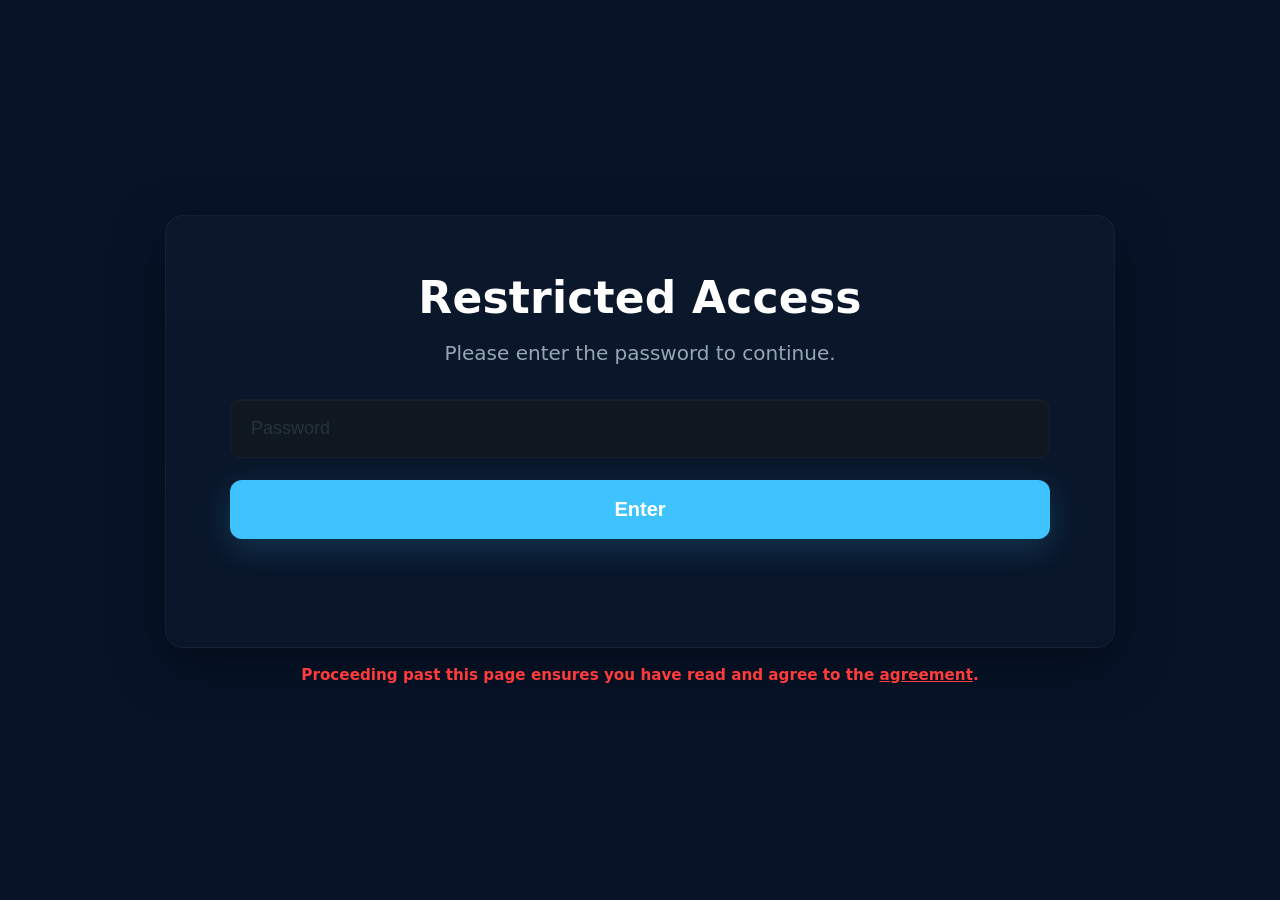
<file: index.html>
<!doctype html>
<html lang="en">
<head>
<meta charset="utf-8" />
<meta name="viewport" content="width=device-width,initial-scale=1" />
<title>Access Restricted</title>
<style>
  :root{--bg:#071428;--card:#16212b;--panel:#1e2a34;--muted:#97a6b3;--input:#0f1720;--cta:#3fc3ff;--white:#ffffff;--success:#2ecc71}
  html,body{height:100%;margin:0;font-family:Inter,system-ui,-apple-system,Segoe UI,Roboto,Helvetica,Arial;background:var(--bg);display:flex;align-items:center;justify-content:center;flex-direction:column}
  .card{width:820px;max-width:92%;background:linear-gradient(180deg, rgba(255,255,255,0.02), rgba(255,255,255,0.01));border-radius:18px;padding:56px 64px;box-shadow:0 18px 50px rgba(3,9,18,0.7);border:1px solid rgba(255,255,255,0.04)}
  h1{margin:0;font-size:44px;color:var(--white);text-align:center;font-weight:800;letter-spacing:0.2px}
  p.lead{margin:18px 0 34px;text-align:center;color:var(--muted);font-size:20px}
  .form{display:flex;flex-direction:column;gap:22px;align-items:stretch}
  input[type="password"]{background:var(--input);border:1px solid rgba(255,255,255,0.03);padding:18px 20px;border-radius:12px;color:#cbd5e1;font-size:18px;outline:none;box-shadow:inset 0 1px 0 rgba(255,255,255,0.03)}
  input[type="password"]::placeholder{color:#26343b}
  button.enter{background:var(--cta);border:none;padding:18px;border-radius:12px;color:var(--white);font-weight:800;font-size:20px;cursor:pointer;box-shadow:0 10px 30px rgba(63,195,255,0.18);transition:transform .08s ease, filter .15s ease}
  button.enter:active{transform:translateY(1px)}
  button.enter:disabled{opacity:.7;cursor:not-allowed;filter:saturate(.8)}
  .msg{height:26px;text-align:center;margin-top:4px;font-weight:700}
  .msg.error{color:#ff6b6b}
  .msg.success{color:var(--success)}
  .disclaimer { color:#ff3b3b; max-width:820px; width:92%; margin:18px auto 0; font-size:0.95rem; text-align:center; line-height:1.3; font-weight:700; }
  .disclaimer a { color:inherit; text-decoration:underline; }
  @media (max-width:520px){ .card{padding:30px 20px} h1{font-size:28px} p.lead{font-size:15px} input[type="password"],button.enter{font-size:16px;padding:14px} .disclaimer{font-size:0.9rem} }
</style>
</head>
<body>
  <div class="card" role="main" aria-labelledby="t">
    <h1 id="t">Restricted Access</h1>
    <p class="lead">Please enter the password to continue.</p>
    <div class="form" aria-live="polite">
      <input id="pw" type="password" placeholder="Password" autocomplete="off" aria-label="Password" />
      <button id="go" class="enter">Enter</button>
      <div id="msg" class="msg" aria-atomic="true"></div>
    </div>
  </div>

  <p class="disclaimer" role="note">
    Proceeding past this page ensures you have read and agree to the <a href="/agreement">agreement</a>.
  </p>

<script>
/*
  Server-validated access gate (static site obeys panel authority).
  - Static site DOES NOT store, fetch, or validate the real PIN.
  - User enters a PIN attempt; we POST it to the panel (/api/auth).
  - Panel validates against its server-side env and returns { allowed: true/false }.
  - We keep the existing UX:
      • "Wrong Password" messaging
      • lockout after 3 failed attempts (client-side throttle)
      • deny during site-lockdown (from panel /api/state)
*/

(function(){
  const COOKIE_NAME = "divine_access";
  const COOKIE_PATH = "/divine";
  const COOKIE_DAYS = 10;

  const LOCK_KEY = "divine_lock_until";
  const FAIL_KEY = "divine_failed_attempts";
  const LOCK_SECONDS = 300;

  // Panel host (single authority)
  const PANEL_HOST = "https://dv-panel-app.sirco.online";
  const STATE_URL = PANEL_HOST + "/api/state";
  const AUTH_URL = PANEL_HOST + "/api/auth";

  const LOCKDOWN_KEY = "divine.panel.lockdown"; // cache "1" | "0"
  const CLIENT_ID_KEY = "divine.clientID";

  function ensureClientID(){
    try {
      const existing = localStorage.getItem(CLIENT_ID_KEY);
      if (existing && typeof existing === "string" && existing.trim()) return existing.trim();
    } catch (e) {}

    let id = "";
    try {
      if (crypto && typeof crypto.randomUUID === "function") id = crypto.randomUUID();
    } catch (e) {}
    if (!id) id = "cid-" + Math.random().toString(36).slice(2) + "-" + Date.now().toString(36);

    try { localStorage.setItem(CLIENT_ID_KEY, id); } catch (e) {}
    return id;
  }

  function setLockdownFlag(enabled) {
    try { localStorage.setItem(LOCKDOWN_KEY, enabled ? "1" : "0"); } catch (e) {}
  }

  function isLockdownEnabledCached() {
    try { return localStorage.getItem(LOCKDOWN_KEY) === "1"; } catch (e) { return false; }
  }

  function parseLockdownEnabledFromState(json) {
    try {
      if (!json) return false;

      if (json.lockdown && typeof json.lockdown.enabled === "boolean") return Boolean(json.lockdown.enabled);

      if (typeof json.lockdown === "boolean") return json.lockdown;
      if (typeof json.lockdown === "number") return json.lockdown !== 0;
      if (typeof json.lockdown === "string") return ["1","true","yes","on","enabled"].includes(json.lockdown.toLowerCase());

      if (json.state && json.state.lockdown && typeof json.state.lockdown.enabled === "boolean") {
        return Boolean(json.state.lockdown.enabled);
      }

      return false;
    } catch (e) {
      return false;
    }
  }

  async function fetchLockdownEnabledLive() {
    try {
      const res = await fetch(STATE_URL, { cache: "no-store" });
      const json = await res.json();
      if (!json || !json.ok) return null;
      const enabled = parseLockdownEnabledFromState(json);
      setLockdownFlag(enabled);
      return enabled;
    } catch (e) {
      return null;
    }
  }

  async function refreshLockdownFlag() {
    const enabled = await fetchLockdownEnabledLive();
    return enabled;
  }

  const pw = document.getElementById("pw");
  const btn = document.getElementById("go");
  const msg = document.getElementById("msg");

  function setBusy(isBusy) {
    try {
      btn.disabled = !!isBusy;
      pw.disabled = !!isBusy;
    } catch (e) {}
  }

  function setCookie() {
    const exp = new Date(Date.now() + COOKIE_DAYS * 24 * 60 * 60 * 1000);
    document.cookie = COOKIE_NAME + "=1; path=" + COOKIE_PATH + "; expires=" + exp.toUTCString() + "; SameSite=Strict";
  }

  function redirectHome() {
    window.location.href = COOKIE_PATH + "/";
  }

  function lockFor(seconds) {
    const until = Date.now() + seconds * 1000;
    localStorage.setItem(LOCK_KEY, String(until));
    updateLock();
  }

  function updateLock() {
    const until = parseInt(localStorage.getItem(LOCK_KEY) || "0", 10);
    if (Date.now() < until) {
      const rem = Math.ceil((until - Date.now()) / 1000);
      pw.disabled = true;
      btn.disabled = true;
      msg.textContent = "Too many failed attempts. Try again in " + rem + "s.";
      msg.className = "msg error";
      setTimeout(updateLock, 500);
    } else {
      pw.disabled = false;
      btn.disabled = false;
      if (!pw.value) {
        msg.textContent = "";
        msg.className = "msg";
      }
      localStorage.removeItem(LOCK_KEY);
    }
  }

  function getFailedAttempts() {
    return parseInt(localStorage.getItem(FAIL_KEY) || "0", 10);
  }

  function setFailedAttempts(n) {
    localStorage.setItem(FAIL_KEY, String(n));
  }

  function resetFailedAttempts() {
    localStorage.removeItem(FAIL_KEY);
  }

  async function denyIfLockdownLiveOrCached() {
    const live = await fetchLockdownEnabledLive();
    const enabled = (live === null) ? isLockdownEnabledCached() : live;

    if (enabled) {
      msg.textContent = "Access Denied";
      msg.className = "msg error";
      return true;
    }
    return false;
  }

  async function validatePinServerSide(pinAttempt) {
    const clientID = ensureClientID();

    const res = await fetch(AUTH_URL, {
      method: "POST",
      headers: { "Content-Type": "application/json" },
      body: JSON.stringify({ clientID, pinAttempt })
    });

    const json = await res.json().catch(() => ({}));
    if (!res.ok || !json || !json.ok) return false;
    return json.allowed === true;
  }

  async function checkPassword(input) {
    if (!input) {
      msg.textContent = "Please enter the password.";
      msg.className = "msg error";
      return;
    }

    setBusy(true);
    try {
      const denied = await denyIfLockdownLiveOrCached();
      if (denied) return;

      const allowed = await validatePinServerSide(input);
      if (allowed) {
        setCookie();
        resetFailedAttempts();
        localStorage.removeItem(LOCK_KEY);
        msg.textContent = "Access Granted! Redirecting...";
        msg.className = "msg success";
        setTimeout(redirectHome, 700);
        return;
      }

      // Wrong PIN attempt path
      const prev = getFailedAttempts();
      const nowAttempts = prev + 1;
      setFailedAttempts(nowAttempts);

      if (nowAttempts < 3) {
        msg.textContent = "Wrong Password";
        msg.className = "msg error";
      } else {
        msg.textContent = "Wrong Password. Too many failed attempts. Locked for " + LOCK_SECONDS + "s.";
        msg.className = "msg error";
        lockFor(LOCK_SECONDS);
      }
    } catch (e) {
      msg.textContent = "Request failed";
      msg.className = "msg error";
    } finally {
      const until = parseInt(localStorage.getItem(LOCK_KEY) || "0", 10);
      if (!(Date.now() < until)) setBusy(false);
    }
  }

  // Keep lockdown flag reasonably fresh
  refreshLockdownFlag();
  window.addEventListener("focus", refreshLockdownFlag);

  btn.addEventListener("click", () => checkPassword(pw.value.trim()));
  pw.addEventListener("keyup", (e) => { if (e.key === "Enter") checkPassword(pw.value.trim()); });

  updateLock();

  // If access cookie already exists, show modal prompt to continue.
  (function(){
    let hasAccess = false;
    try {
      hasAccess = document.cookie.split(';').some(function(c){ return c.trim().indexOf(COOKIE_NAME + '=') === 0; });
    } catch (e) {
      hasAccess = false;
    }
    if (!hasAccess) return;

    const overlay = document.createElement("div");
    overlay.setAttribute("role", "dialog");
    overlay.setAttribute("aria-modal", "true");
    overlay.style.position = "fixed";
    overlay.style.inset = "0";
    overlay.style.background = "rgba(0,0,0,0.55)";
    overlay.style.display = "flex";
    overlay.style.alignItems = "center";
    overlay.style.justifyContent = "center";
    overlay.style.zIndex = "9999";
    overlay.style.padding = "24px";

    const modal = document.createElement("div");
    modal.style.width = "560px";
    modal.style.maxWidth = "92%";
    modal.style.background = "linear-gradient(180deg, rgba(255,255,255,0.04), rgba(255,255,255,0.02))";
    modal.style.border = "1px solid rgba(255,255,255,0.08)";
    modal.style.borderRadius = "16px";
    modal.style.boxShadow = "0 18px 50px rgba(3,9,18,0.7)";
    modal.style.padding = "26px 26px 22px";
    modal.style.color = "var(--white)";

    const text = document.createElement("div");
    text.textContent = "Looks like you already have access. Would you like to continue?";
    text.style.fontWeight = "800";
    text.style.fontSize = "18px";
    text.style.textAlign = "center";
    text.style.marginBottom = "18px";

    const row = document.createElement("div");
    row.style.display = "flex";
    row.style.gap = "12px";
    row.style.justifyContent = "center";

    const yes = document.createElement("button");
    yes.type = "button";
    yes.textContent = "Yes";
    yes.style.background = "var(--cta)";
    yes.style.border = "none";
    yes.style.padding = "12px 18px";
    yes.style.borderRadius = "12px";
    yes.style.color = "var(--white)";
    yes.style.fontWeight = "800";
    yes.style.fontSize = "16px";
    yes.style.cursor = "pointer";

    const no = document.createElement("button");
    no.type = "button";
    no.textContent = "No";
    no.style.background = "rgba(255,255,255,0.06)";
    no.style.border = "1px solid rgba(255,255,255,0.10)";
    no.style.padding = "12px 18px";
    no.style.borderRadius = "12px";
    no.style.color = "var(--white)";
    no.style.fontWeight = "800";
    no.style.fontSize = "16px";
    no.style.cursor = "pointer";

    function closeModal() {
      if (overlay && overlay.parentNode) overlay.parentNode.removeChild(overlay);
    }

    yes.addEventListener("click", async function(){
      setBusy(true);
      try {
        const denied = await denyIfLockdownLiveOrCached();
        closeModal();
        if (denied) return;
        window.location.href = COOKIE_PATH;
      } finally {
        const until = parseInt(localStorage.getItem(LOCK_KEY) || "0", 10);
        if (!(Date.now() < until)) setBusy(false);
      }
    });

    no.addEventListener("click", function(){
      closeModal();
    });

    row.appendChild(yes);
    row.appendChild(no);
    modal.appendChild(text);
    modal.appendChild(row);
    overlay.appendChild(modal);
    document.body.appendChild(overlay);
  })();
})();
</script>
</body>
</html>
</file>
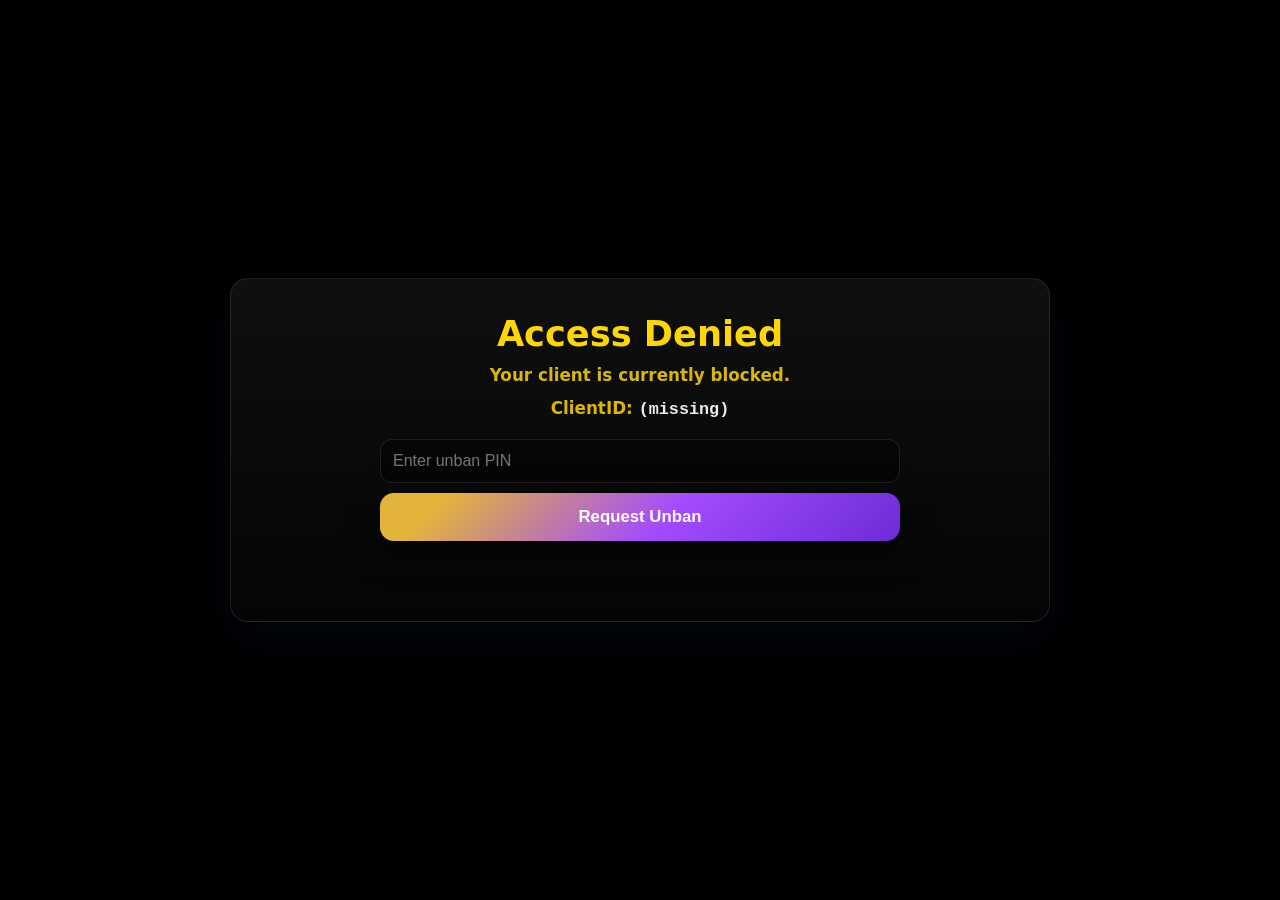
<file: banned/index.html>
<!doctype html>
<html lang="en">
<head>
  <meta charset="utf-8" />
  <meta name="viewport" content="width=device-width,initial-scale=1" />
  <title>Banned</title>
  <style>
    :root{
      --bg:#000;
      --gold:#FFD700;
      --panel: rgba(255,255,255,0.05);
      --border: rgba(255,255,255,0.10);
      --muted: rgba(255,215,0,0.85);
      --danger:#ff3b3b;
      --ok:#2ecc71;
      --btn: linear-gradient(135deg, #e3b43a 12%, #a34bff 55%, #6d2bd6 100%);
    }
    *{ box-sizing:border-box; }
    html,body{ height:100%; margin:0; font-family: Inter, system-ui, -apple-system, "Segoe UI", Roboto, Arial; background:var(--bg); color:var(--gold); }
    body{ display:flex; align-items:center; justify-content:center; padding: 24px; }
    .card{
      width: 820px;
      max-width: 96%;
      background: linear-gradient(180deg, rgba(255,255,255,0.06), rgba(255,255,255,0.02));
      border: 1px solid var(--border);
      border-radius: 18px;
      padding: 34px 28px;
      box-shadow: 0 18px 50px rgba(3,9,18,0.7);
      text-align:center;
    }
    h1{ margin:0 0 10px; font-size: 2.2rem; font-weight: 900; }
    p{ margin: 10px 0; color: var(--muted); font-weight: 800; font-size: 1.05rem; line-height: 1.35; }
    .mono{ font-family: ui-monospace, SFMono-Regular, Menlo, Monaco, Consolas, "Liberation Mono", "Courier New", monospace; color: rgba(255,255,255,0.92); font-weight: 900; }
    .row{
      margin: 18px auto 0;
      display:flex;
      flex-direction:column;
      gap: 10px;
      max-width: 520px;
    }
    input{
      width:100%;
      border-radius: 12px;
      border: 1px solid rgba(255,255,255,0.10);
      background: rgba(0,0,0,0.35);
      color: #fff;
      padding: 12px 12px;
      font-size: 1rem;
      outline:none;
    }
    button{
      width:100%;
      border:none;
      border-radius: 14px;
      padding: 14px 14px;
      color: #fff;
      font-weight: 900;
      font-size: 1.05rem;
      cursor:pointer;
      background: var(--btn);
      box-shadow: 0 12px 34px rgba(0,0,0,0.55);
    }
    .msg{
      margin-top: 12px;
      min-height: 24px;
      font-weight: 900;
    }
    .msg.err{ color: var(--danger); }
    .msg.ok{ color: var(--ok); }
    .banmsg{
      margin-top: 12px;
      padding: 12px 14px;
      border-radius: 14px;
      border: 1px solid rgba(255,255,255,0.10);
      background: rgba(0,0,0,0.25);
      color: rgba(255,215,0,0.95);
      font-weight: 850;
      line-height: 1.35;
      white-space: pre-wrap;
      text-align: left;
      display:none;
    }
  </style>
</head>
<body>
  <div class="card" role="main" aria-labelledby="t">
    <h1 id="t">Access Denied</h1>
    <p>Your client is currently blocked.</p>
    <p>ClientID: <span class="mono" id="cid">…</span></p>

    <div class="banmsg" id="banmsg"></div>

    <div class="row">
      <input id="pin" type="password" placeholder="Enter unban PIN" autocomplete="off" />
      <button id="submit">Request Unban</button>
      <div class="msg" id="msg"></div>
    </div>
  </div>

<script>
(function(){
  const STORAGE_KEY = "divine.clientID";
  const cidEl = document.getElementById("cid");
  const pinEl = document.getElementById("pin");
  const btn = document.getElementById("submit");
  const msg = document.getElementById("msg");
  const banMsgEl = document.getElementById("banmsg");

  function getPanelHost() {
    if (typeof window !== "undefined" && window.__PANEL_HOST__) return String(window.__PANEL_HOST__);
    return "https://dv-panel-app.sirco.online";
  }

  function getClientID(){
    try {
      if (window.__divine_clientid && typeof window.__divine_clientid.get === "function") {
        return window.__divine_clientid.get();
      }
    } catch (e) {}

    try {
      const x = localStorage.getItem(STORAGE_KEY);
      return x && x.trim() ? x.trim() : "";
    } catch (e) {
      return "";
    }
  }

  function setMsg(text, kind){
    msg.textContent = text || "";
    msg.className = "msg" + (kind ? " " + kind : "");
  }

  function getBack(){
    try {
      const sp = new URLSearchParams(location.search || "");
      return sp.get("back") || "";
    } catch (e) {
      return "";
    }
  }

  function showBanMessage(text){
    const t = (text || "").trim();
    if (!t) return;
    banMsgEl.textContent = t;
    banMsgEl.style.display = "block";
  }

  async function loadBanMessage(){
    const clientID = getClientID();
    if (!clientID) return;

    const PANEL_HOST = getPanelHost().replace(/\/+$/, "");
    try {
      const chk = await fetch(PANEL_HOST + "/api/check", {
        method: "POST",
        headers: { "Content-Type": "application/json" },
        body: JSON.stringify({ clientID })
      });
      const chkJson = await chk.json().catch(() => ({}));
      if (chk.ok && chkJson && chkJson.ok) {
        if (chkJson.banned === true && chkJson.banMessage) {
          showBanMessage(String(chkJson.banMessage));
        }
      }
    } catch (e) {}
  }

  async function doUnban(){
    const clientID = getClientID();
    const pinAttempt = (pinEl.value || "").trim();
    if (!clientID) {
      setMsg("Missing clientID (localStorage blocked?).", "err");
      return;
    }
    if (!pinAttempt) return;

    const PANEL_HOST = getPanelHost().replace(/\/+$/, "");
    try {
      btn.disabled = true;
      pinEl.disabled = true;
      setMsg("Submitting...", "");

      const res = await fetch(PANEL_HOST + "/api/unban", {
        method: "POST",
        headers: { "Content-Type": "application/json" },
        body: JSON.stringify({ clientID, pinAttempt })
      });
      const json = await res.json().catch(() => ({}));

      if (!res.ok || !json || !json.ok) {
        setMsg((json && json.error) ? json.error : "Request failed", "err");
        return;
      }

      if (!json.allowed) {
        setMsg("Wrong PIN.", "err");
        return;
      }

      // Re-check access and redirect back
      const chk = await fetch(PANEL_HOST + "/api/check", {
        method: "POST",
        headers: { "Content-Type": "application/json" },
        body: JSON.stringify({ clientID })
      });
      const chkJson = await chk.json().catch(() => ({}));
      if (chk.ok && chkJson && chkJson.ok && chkJson.banned !== true) {
        setMsg("Unbanned. Redirecting...", "ok");
        const back = getBack();
        location.replace(back ? decodeURIComponent(back) : "/divine/");
        return;
      }

      setMsg("Unban accepted, but access is still blocked (verification required or access-lockdown may be ON).", "err");
    } catch (e) {
      setMsg(String(e && e.message ? e.message : e), "err");
    } finally {
      btn.disabled = false;
      pinEl.disabled = false;
    }
  }

  const cid = getClientID();
  cidEl.textContent = cid || "(missing)";

  loadBanMessage();

  btn.addEventListener("click", doUnban);
  pinEl.addEventListener("keyup", (e) => { if (e.key === "Enter") doUnban(); });
})();
</script>
</body>
</html>
</file>
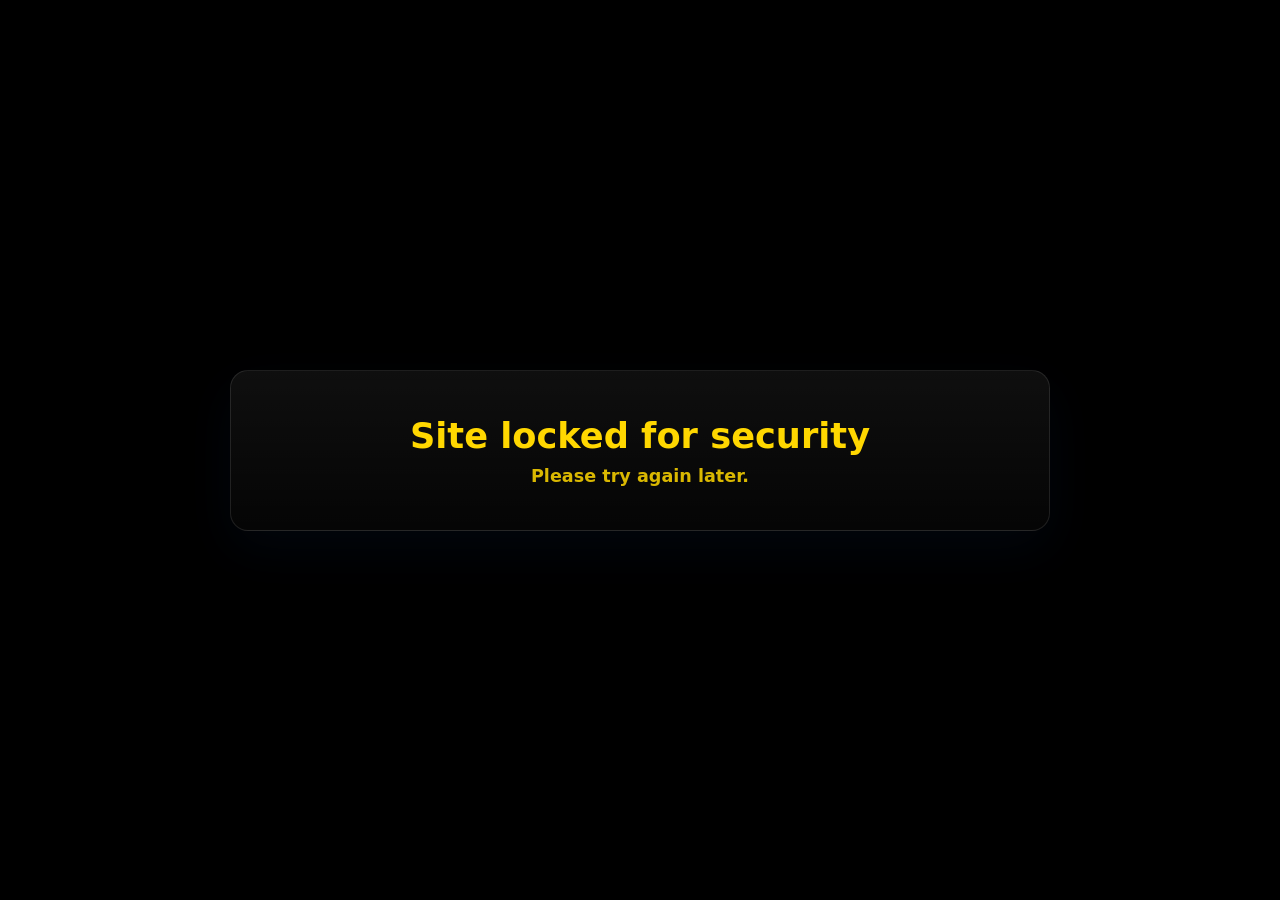
<file: lockdown/index.html>
<!doctype html>
<html lang="en">
<head>
  <meta charset="utf-8" />
  <meta name="viewport" content="width=device-width,initial-scale=1" />
  <title>Locked</title>
  <style>
    :root{
      --bg:#000;
      --gold:#FFD700;
      --panel: rgba(255,255,255,0.04);
      --border: rgba(255,255,255,0.10);
      --muted: rgba(255,215,0,0.85);
    }
    *{ box-sizing:border-box; }
    html,body{ height:100%; margin:0; font-family: Inter, system-ui, -apple-system, "Segoe UI", Roboto, Arial; background:var(--bg); color:var(--gold); }
    body{ display:flex; align-items:center; justify-content:center; padding: 24px; }
    .card{
      width: 820px;
      max-width: 96%;
      background: linear-gradient(180deg, rgba(255,255,255,0.06), rgba(255,255,255,0.02));
      border: 1px solid var(--border);
      border-radius: 18px;
      padding: 44px 34px;
      box-shadow: 0 18px 50px rgba(3,9,18,0.7);
      text-align:center;
    }
    h1{ margin:0 0 10px; font-size: 2.2rem; font-weight: 900; }
    p{ margin: 0; color: var(--muted); font-weight: 800; font-size: 1.1rem; }
  </style>
</head>
<body>
  <div class="card" role="main" aria-labelledby="t">
    <h1 id="t">Site locked for security</h1>
    <p>Please try again later.</p>
  </div>
</body>
</html>
</file>
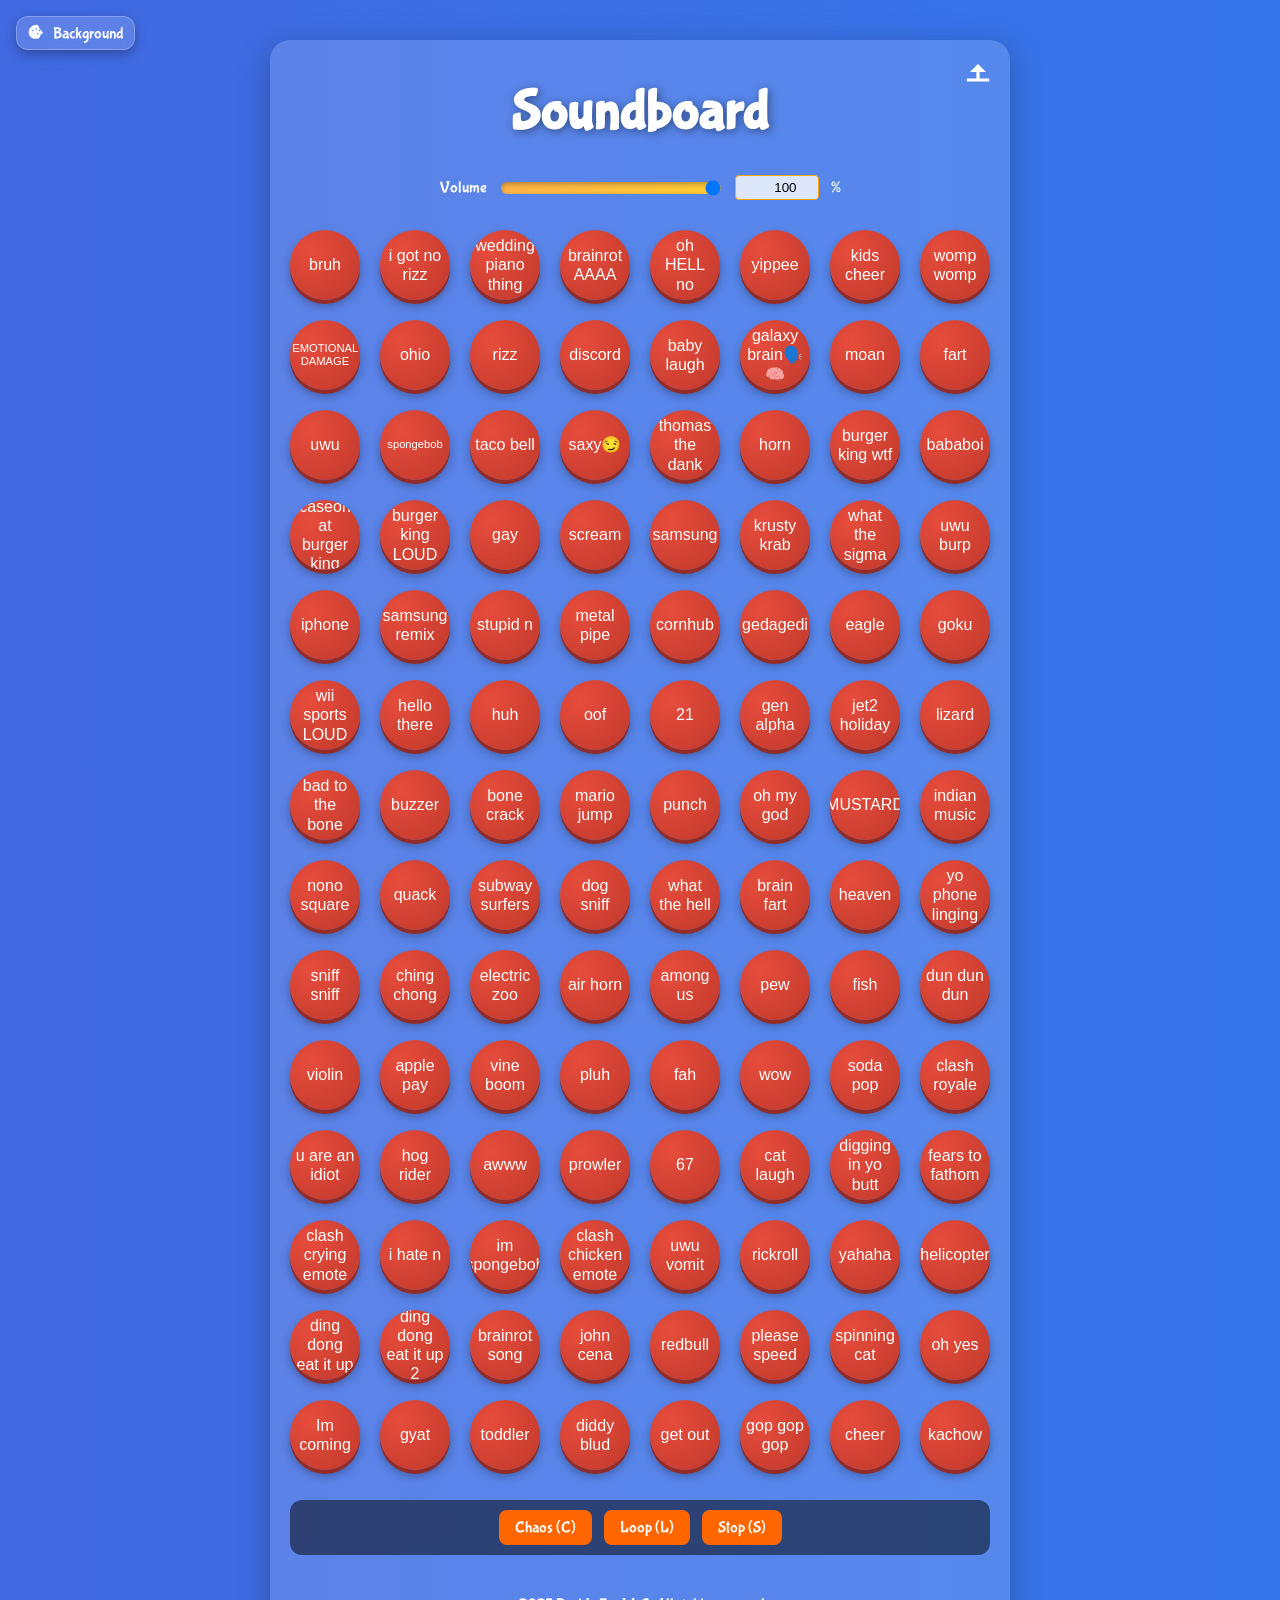
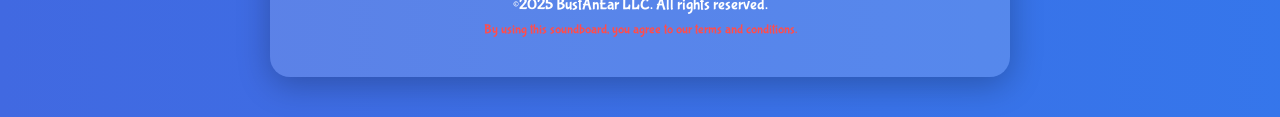
<file: sound/index.html>
<!DOCTYPE html>
<html lang="en">
<head>
  <meta charset="UTF-8" />
  <meta name="viewport" content="width=device-width, initial-scale=1.0"/>
  <title>Soundboard</title>
  <link
    href="https://fonts.googleapis.com/css2?family=Bubblegum+Sans&display=swap"
    rel="stylesheet"
  />
  <style>
    /* Animated full-page gradient */
    @keyframes gradientShift {
      0%   { background-position:   0% 50%; }
      50%  { background-position: 100% 50%; }
      100% { background-position:   0% 50%; }
    }
    body {
      margin: 0;
      padding: 40px 20px;
      font-family: 'Bubblegum Sans', cursive;
      background: linear-gradient(270deg, #87ceeb, #1e90ff, #4169e1);
      background-size: 600% 600%;
      animation: gradientShift 20s ease infinite;
      display: flex;
      justify-content: center;
      align-items: center;
      min-height: 100vh;
    }

    /* Frosted-glass panel */
    .soundboard-container {
      position: relative;
      background: rgba(255, 255, 255, 0.15);
      border-radius: 20px;
      box-shadow: 0 8px 32px rgba(0, 0, 0, 0.25);
      padding: 40px 20px;
      max-width: 700px;
      width: 100%;
      text-align: center;
    }

    /* Upload icon button */
    .upload-button {
      position: absolute;
      top: 16px;
      right: 16px;
      width: 32px;
      height: 32px;
      color: white;
      cursor: pointer;
    }
    .upload-button svg {
      width: 100%;
      height: 100%;
      fill: white;
      transition: fill 0.2s ease;
    }
    .upload-button:hover svg {
      fill: #ffcc33;
    }

    /* Background selector button */
    .bg-button {
      position: fixed;
      top: 16px;
      left: 16px;
      z-index: 999;
      background: rgba(255,255,255,0.15);
      backdrop-filter: blur(8px);
      border-radius: 12px;
      padding: 6px 10px;
      display: inline-flex;
      align-items: center;
      gap: 6px;
      text-decoration: none;
      color: #fff;
      font-family: 'Bubblegum Sans', cursive;
      font-size: 1rem;
      box-shadow: 0 4px 12px rgba(0,0,0,0.3);
      border: 1px solid rgba(255,255,255,0.25);
    }
    .bg-button:hover {
      background: rgba(255,255,255,0.22);
    }
    .bg-button svg {
      width: 20px;
      height: 20px;
      fill: currentColor;
    }

    /* Title */
    h1 {
      margin: 0 0 30px;
      font-size: 3.5rem;
      color: #ffffff;
      text-shadow: 2px 2px 8px rgba(0, 0, 0, 0.4);
    }

    /* Volume control */
    .volume-control {
      margin-bottom: 30px;
      display: flex;
      align-items: center;
      justify-content: center;
      gap: 12px;
      color: #fff;
      font-size: 1rem;
    }
    .volume-control input[type=range] {
      -webkit-appearance: none;
      appearance: none;
      width: 220px;
      height: 12px;
      background: linear-gradient(90deg, #ffb347, #ffcc33);
      border-radius: 6px;
      box-shadow: inset 0 2px 5px rgba(0,0,0,0.3);
      outline: none;
    }
    .volume-control input[type=range]::-webkit-slider-thumb,
    .volume-control input[type=range]::-moz-range-thumb {
      width: 24px;
      height: 24px;
      background: #ff6600;
      border: 2px solid #ffa500;
      border-radius: 50%;
      box-shadow: 0 2px 5px rgba(0,0,0,0.5);
      cursor: pointer;
    }
    .volume-control input[type=number] {
      width: 70px;
      padding: 4px 6px;
      border: 1px solid #ffa500;
      border-radius: 4px;
      background: rgba(255,255,255,0.8);
      text-align: right;
    }

    /* Button grid */
    .buttons {
      display: grid;
      grid-template-columns: repeat(auto-fit, minmax(70px, 1fr));
      gap: 20px;
      justify-items: center;
    }

    /* Glossy 3D buttons */
    .sound-button {
      position: relative;
      width: 70px;
      height: 70px;
      background: radial-gradient(circle at 30% 30%, #e74c3c, #c0392b);
      border: none;
      border-radius: 50%;
      color: #fff;
      font-size: 1rem;
      cursor: pointer;
      box-shadow:
        0 4px #932b26,
        0 6px 10px rgba(0, 0, 0, 0.3);
      overflow: hidden;
      transition: transform 0.1s ease, box-shadow 0.1s ease;
      display: flex;
      align-items: center;
      justify-content: center;
      text-align: center;
      padding: 5px;
      line-height: 1.2;
    }
    .sound-button:active {
      transform: translateY(4px);
      box-shadow:
        0 2px #932b26,
        0 4px 6px rgba(0, 0, 0, 0.3);
    }
    .sound-button::before {
      content: '';
      position: absolute;
      top: -100%;
      left: -100%;
      width: 200%;
      height: 200%;
      background: rgba(255, 255, 255, 0.25);
      transform: rotate(45deg) translate(-100%, -100%);
      transition: transform 0.6s ease;
    }
    .sound-button:hover::before {
      transform: rotate(45deg) translate(0, 0);
    }
    .sound-button:focus {
      outline: 2px solid rgba(255, 255, 255, 0.7);
      outline-offset: 4px;
    }
    .sound-button[data-sound="spongebob.mp3"],
    .sound-button[data-sound="emotionaldamage.mp3"] {
      font-size: 0.7rem;
    }

    /* Mode controls between buttons and footer */
    .mode-bar {
      margin: 30px 0 20px;
      display: flex;
      gap: 12px;
      justify-content: center;
      background: rgba(0, 0, 0, 0.5);
      padding: 10px 20px;
      border-radius: 12px;
      backdrop-filter: blur(6px);
    }
    .mode-bar button {
      font-family: 'Bubblegum Sans', cursive;
      background: #ff6600;
      color: #fff;
      border: none;
      padding: 8px 16px;
      border-radius: 8px;
      cursor: pointer;
      font-size: 1rem;
      transition: background 0.2s, transform 0.1s;
    }
    .mode-bar button:active {
      transform: scale(0.95);
    }
    .mode-bar button.active {
      background: #ffcc33;
      color: #000;
      box-shadow: 0 0 8px #ffcc33;
    }

    /* Footer */
    footer {
      margin-top: 40px;
      font-size: 1rem;
      color: white;
    }
    footer div + div {
      font-size: 0.8rem;
      color: #ff4d4d;
      margin-top: 8px;
    }
  </style>
</head>
<body>
  
  <div class="soundboard-container">
  <a href="background.html" class="bg-button" title="Change background">
    <svg xmlns="http://www.w3.org/2000/svg" viewBox="0 0 24 24" aria-hidden="true">
      <path d="M12 2C6.477 2 2 6.146 2 11c0 4.553 3.822 8 8.5 8 .338 0 .722-.03 1.1-.09a3.5 3.5 0 0 0 3.884-2.387l.33-1.03A3.001 3.001 0 0 1 19 13c0-2.059-1.387-4.014-3.36-5.18C14.364 4.905 13.328 2 12 2ZM7 10a1 1 0 1 1 0-2 1 1 0 0 1 0 2Zm4-2a1 1 0 1 1 0-2 1 1 0 0 1 0 2Zm4 2a1 1 0 1 1 0-2 1 1 0 0 1 0 2Zm-2 4a1 1 0 1 1 0-2 1 1 0 0 1 0 2Z"/>
    </svg>
    Background
  </a>
    
    <!-- Upload page link -->
    <a href="upload.html" class="upload-button" title="Upload Sound">
      <svg viewBox="0 0 20 20" xmlns="http://www.w3.org/2000/svg">
        <path d="M5 10l5-5 5 5H11v4H9v-4H5z M3 16h14v-2H3v2z"/>
      </svg>
    </a>

    <h1>Soundboard</h1>

    <div class="volume-control">
      <label for="volume-slider">Volume</label>
      <input type="range" id="volume-slider" min="0" max="100" value="100" />
      <input type="number" id="volume-input" min="0" max="1000000" value="100" />%
    </div>

    <div class="buttons">
      <button class="sound-button" data-sound="bruh.mp3">bruh</button>
      <button class="sound-button" data-sound="wtf.mp3">i got no rizz</button>
      <button class="sound-button" data-sound="soulmate.mp3">wedding piano thing</button>
      <button class="sound-button" data-sound="br_br_patapim.mp3">brainrot AAAA</button>
      <button class="sound-button" data-sound="hellnaw.mp3">oh HELL no</button>
      <button class="sound-button" data-sound="yippee.mp3">yippee</button>
      <button class="sound-button" data-sound="cheer.mp3">kids cheer</button>
      <button class="sound-button" data-sound="heartbreak.mp3">womp womp</button>
      <button class="sound-button" data-sound="emotionaldamage.mp3">EMOTIONAL DAMAGE</button>
      <button class="sound-button" data-sound="ohio.mp3">ohio</button>
      <button class="sound-button" data-sound="mid.mp3">rizz</button>
      <button class="sound-button" data-sound="discord.mp3">discord</button>
      <button class="sound-button" data-sound="kafutilaugh.mp3">baby laugh</button>
      <button class="sound-button" data-sound="gotye.mp3">galaxy brain🗣️🧠</button>
      <button class="sound-button" data-sound="moan.mp3">moan</button>
      <button class="sound-button" data-sound="fart.mp3">fart</button>
      <button class="sound-button" data-sound="uwu.mp3">uwu</button>
      <button class="sound-button" data-sound="spongebob.mp3">spongebob</button>
      <button class="sound-button" data-sound="taco.mp3">taco bell</button>
      <button class="sound-button" data-sound="saxy.mp3">saxy😏</button>
      <button class="sound-button" data-sound="thomas.mp3">thomas the dank</button>
      <button class="sound-button" data-sound="mexicoahh.mp3">horn</button>
      <button class="sound-button" data-sound="burgerking.mp3">burger king wtf</button>
      <button class="sound-button" data-sound="bababoi.mp3">bababoi</button>
      <button class="sound-button" data-sound="caseohburgerking.mp3">caseoh at burger king</button>
      <button class="sound-button" data-sound="eardrumwhopper.mp3">burger king LOUD</button>
      <button class="sound-button" data-sound="gay.mp3">gay</button>
      <button class="sound-button" data-sound="scream.mp3">scream</button>
      <button class="sound-button" data-sound="samsung.mp3">samsung</button>
      <button class="sound-button" data-sound="krustykrab.mp3">krusty krab</button>
      <button class="sound-button" data-sound="squidward.mp3">what the sigma</button>
      <button class="sound-button" data-sound="uwuburp.mp3">uwu burp</button>
      <button class="sound-button" data-sound="apple.mp3">iphone</button>
      <button class="sound-button" data-sound="samsungremix.mp3">samsung remix</button>
      <button class="sound-button" data-sound="weird.mp3">stupid n</button>
      <button class="sound-button" data-sound="metalpipe.mp3">metal pipe</button>
      <button class="sound-button" data-sound="hub.mp3">cornhub</button>
      <button class="sound-button" data-sound="geda.mp3">gedagedi</button>
      <button class="sound-button" data-sound="eagle.mp3">eagle</button>
      <button class="sound-button" data-sound="goku.mp3">goku</button>
      <button class="sound-button" data-sound="wiisports.mp3">wii sports LOUD</button>
      <button class="sound-button" data-sound="hellothere.mp3">hello there</button>
      <button class="sound-button" data-sound="huh.mp3">huh</button>
      <button class="sound-button" data-sound="oof.mp3">oof</button>
      <button class="sound-button" data-sound="21.mp3">21</button>
      <button class="sound-button" data-sound="genalpha.mp3">gen alpha</button>
      <button class="sound-button" data-sound="jet2.mp3">jet2 holiday</button>
      <button class="sound-button" data-sound="lizard.mp3">lizard</button>
      <button class="sound-button" data-sound="bone.mp3">bad to the bone</button>
      <button class="sound-button" data-sound="incorrect.mp3">buzzer</button>
      <button class="sound-button" data-sound="crack.mp3">bone crack</button>
      <button class="sound-button" data-sound="mariojump.mp3">mario jump</button>
      <button class="sound-button" data-sound="punch.mp3">punch</button>
      <button class="sound-button" data-sound="ohmygod.mp3">oh my god</button>
      <button class="sound-button" data-sound="mustard.mp3">MUSTARD</button>
      <button class="sound-button" data-sound="india.mp3">indian music</button>
      <button class="sound-button" data-sound="nono.mp3">nono square</button>
      <button class="sound-button" data-sound="quack.mp3">quack</button>
      <button class="sound-button" data-sound="subway.mp3">subway surfers</button>
      <button class="sound-button" data-sound="dogsniff.mp3">dog sniff</button>
      <button class="sound-button" data-sound="whatthehell.mp3">what the hell</button>
      <button class="sound-button" data-sound="brainfart.mp3">brain fart</button>
      <button class="sound-button" data-sound="heaven.mp3">heaven</button>
      <button class="sound-button" data-sound="linging.mp3">yo phone linging</button>
      <button class="sound-button" data-sound="sniffsniff.mp3">sniff sniff</button>
      <button class="sound-button" data-sound="chingchong.mp3">ching chong</button>
      <button class="sound-button" data-sound="electriczoo.mp3">electric zoo</button>
      <button class="sound-button" data-sound="airhorn.mp3">air horn</button>
      <button class="sound-button" data-sound="amogus.mp3">among us</button>
      <button class="sound-button" data-sound="pew.mp3">pew</button>
      <button class="sound-button" data-sound="fish.mp3">fish</button>
      <button class="sound-button" data-sound="dun.mp3">dun dun dun</button>
      <button class="sound-button" data-sound="violin.mp3">violin</button>
      <button class="sound-button" data-sound="applepay.mp3">apple pay</button>
      <button class="sound-button" data-sound="boom.mp3">vine boom</button>
      <button class="sound-button" data-sound="pluh.mp3">pluh</button>
      <button class="sound-button" data-sound="fah.mp3">fah</button>
      <button class="sound-button" data-sound="wow.mp3">wow</button>
      <button class="sound-button" data-sound="sodapop.mp3">soda pop</button>
      <button class="sound-button" data-sound="clashroyale.mp3">clash royale</button>
      <button class="sound-button" data-sound="idiot.mp3">u are an idiot</button>
      <button class="sound-button" data-sound="hogrider.mp3">hog rider</button>
      <button class="sound-button" data-sound="awww.mp3">awww</button>
      <button class="sound-button" data-sound="prowler.mp3">prowler</button>
      <button class="sound-button" data-sound="67.mp3">67</button>
      <button class="sound-button" data-sound="catlaugh.mp3">cat laugh</button>
      <button class="sound-button" data-sound="butttwin.mp3">digging in yo butt</button>
      <button class="sound-button" data-sound="fears.mp3">fears to fathom</button>
      <button class="sound-button" data-sound="toxicroyale.mp3">clash crying emote</button>
      <button class="sound-button" data-sound="ihaten.mp3">i hate n</button>
      <button class="sound-button" data-sound="imspongebob.mp3">im spongebob</button>
      <button class="sound-button" data-sound="chickenroyale.mp3">clash chicken emote</button>
      <button class="sound-button" data-sound="uwuvomit.mp3">uwu vomit</button>
      <button class="sound-button" data-sound="rickroll.mp3">rickroll</button>
      <button class="sound-button" data-sound="yahaha.mp3">yahaha</button>
      <button class="sound-button" data-sound="helicopter.mp3">helicopter</button>
      <button class="sound-button" data-sound="dingdong.mp3">ding dong eat it up</button>
      <button class="sound-button" data-sound="dingdong2.mp3">ding dong eat it up 2</button>
      <button class="sound-button" data-sound="brainrot-song.mp3">brainrot song</button>
      <button class="sound-button" data-sound="johncena.mp3">john cena</button>
      <button class="sound-button" data-sound="redbull.mp3">redbull</button>
      <button class="sound-button" data-sound="homeless.mp3">please speed</button>
      <button class="sound-button" data-sound="spinningcat.mp3">spinning cat</button>
      <button class="sound-button" data-sound="ohyes.mp3">oh yes</button>
      <button class="sound-button" data-sound="coming.mp3">Im coming</button>
      <button class="sound-button" data-sound="gyat.mp3">gyat</button>
      <button class="sound-button" data-sound="toddler.mp3">toddler</button>
      <button class="sound-button" data-sound="diddyblud.mp3">diddy blud</button>
      <button class="sound-button" data-sound="getout.mp3">get out</button>
      <button class="sound-button" data-sound="gulp.mp3">gop gop gop</button>
      <button class="sound-button" data-sound="adultscheer.mp3">cheer</button>
      <button class="sound-button" data-sound="kachow.mp3">kachow</button>
    </div>
    <!-- Mode controls between buttons and footer -->
    <div class="mode-bar">
      <button id="chaos-btn">Chaos (C)</button>
      <button id="loop-btn">Loop (L)</button>
      <button id="stop-btn">Stop (S)</button>
    </div>

    <footer>
      <div>©2025 BustAnEar LLC. All rights reserved.</div>
      <div>By using this soundboard, you agree to our terms and conditions.</div>
    </footer>
  </div>

  <audio id="player" preload="auto" style="display:none"></audio>
  <script>
    // Elements
    const slider   = document.getElementById('volume-slider');
    const volInput = document.getElementById('volume-input');
    const container= document.querySelector('.buttons');
    const chaosBtn = document.getElementById('chaos-btn');
    const loopBtn  = document.getElementById('loop-btn');
    const stopBtn  = document.getElementById('stop-btn');

    // AudioContext & Gain for volume (0–1000%)
    const context = new (window.AudioContext||window.webkitAudioContext)();
    const gainNode = context.createGain();
    gainNode.gain.value = 1; 
    gainNode.connect(context.destination);

    // State
    let chaosMode = false;
    let loopMode  = false;
    let playing   = []; // array of HTMLAudioElements

    // Core playback logic
    function playSound(src) {
      context.resume();
      if (!chaosMode) stopAll();
      const audio = new Audio(src);
      audio.loop = loopMode;
      // route through gainNode
      const srcNode = context.createMediaElementSource(audio);
      srcNode.connect(gainNode);
      audio.play();
      playing.push(audio);
    }

    function stopAll() {
      playing.forEach(a => a.pause());
      playing = [];
    }

    function toggleChaos() {
      chaosMode = !chaosMode;
      chaosBtn.classList.toggle('active', chaosMode);
    }

    function toggleLoop() {
      loopMode = !loopMode;
      loopBtn.classList.toggle('active', loopMode);
    }

    // Volume control ↔ gain
    slider.addEventListener('input', () => {
      const pct = parseInt(slider.value,10);
      volInput.value = pct;
      gainNode.gain.value = pct/100;
    });
    volInput.addEventListener('input', () => {
      let v = parseFloat(volInput.value);
      if (isNaN(v)||v<0) v=0;
      if (v>1000) v=1000;
      volInput.value = v;
      gainNode.gain.value = v/100;
      slider.value = v>100?100:v;
    });

    // Bind existing & custom buttons
    function bindSoundButton(btn) {
      btn.addEventListener('click', () => {
        const src = '/' + btn.dataset.sound;
        playSound(src);
      });
    }

    document.addEventListener('DOMContentLoaded', () => {
      // bind your 32
      document.querySelectorAll('.sound-button').forEach(bindSoundButton);

      // load user-uploaded
      const custom = JSON.parse(localStorage.getItem('customSounds')||'[]');
      custom.forEach(item => {
        const btn = document.createElement('button');
        btn.className   = 'sound-button';
        btn.textContent = item.label;
        btn.dataset.sound = item.dataUrl;
        container.appendChild(btn);
        bindSoundButton(btn);
      });
    });

    // Keyboard shortcuts
    document.addEventListener('keydown', e => {
      const k = e.key.toLowerCase();
      if (k==='c') toggleChaos();
      if (k==='l') toggleLoop();
      if (k==='s') stopAll();
    });

    // Mode-bar buttons
    chaosBtn.addEventListener('click', toggleChaos);
    loopBtn.addEventListener('click', toggleLoop);
    stopBtn.addEventListener('click', stopAll);

    // Apply stored background on load
    (function applyStoredBackground(){
      try {
        const bg = JSON.parse(localStorage.getItem('soundboardBackground') || 'null');
        if(!bg) return;

        const body = document.body;
        if(bg.type === 'color'){
          body.style.background = bg.value;
          body.style.backgroundSize = 'cover';
          body.style.animation = 'none'; // disable animated gradient
        } else if(bg.type === 'image'){
          body.style.background = `url('${bg.value}') center/cover no-repeat, #0f0f12`;
          body.style.animation = 'none';
        }
      } catch (e) {
        console.warn("Could not apply background:", e);
      }
    })();
  </script>
</body>
</html>
</file>
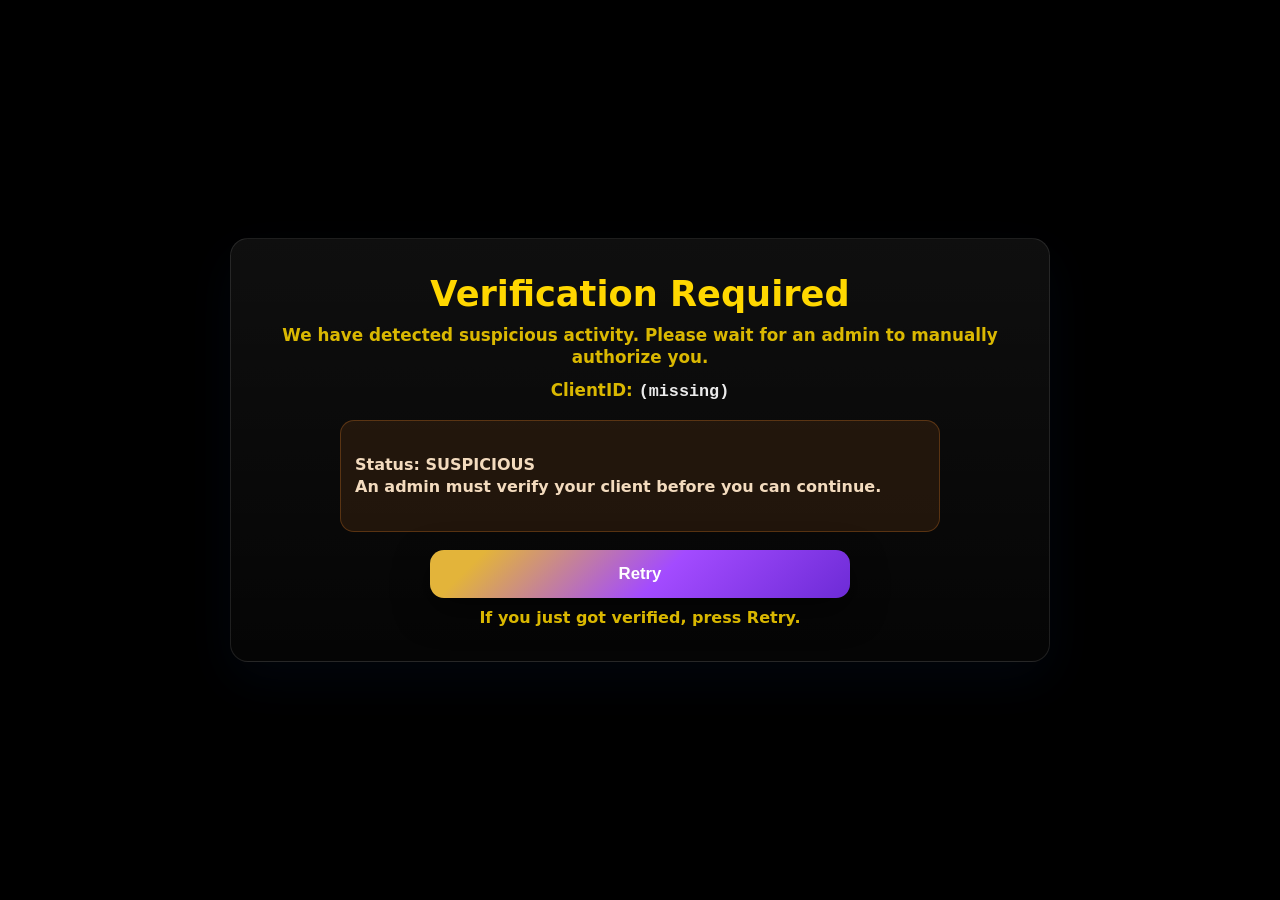
<file: suspicious/index.html>
<!doctype html>
<html lang="en">
<head>
  <meta charset="utf-8" />
  <meta name="viewport" content="width=device-width,initial-scale=1" />
  <title>Verification Required</title>
  <meta name="robots" content="noindex,nofollow" />
  <style>
    :root{
      --bg:#000;
      --gold:#FFD700;
      --panel: rgba(255,255,255,0.05);
      --border: rgba(255,255,255,0.10);
      --muted: rgba(255,215,0,0.85);
      --sus:#ff8a2a;
      --btn: linear-gradient(135deg, #e3b43a 12%, #a34bff 55%, #6d2bd6 100%);
    }
    *{ box-sizing:border-box; }
    html,body{ height:100%; margin:0; font-family: Inter, system-ui, -apple-system, "Segoe UI", Roboto, Arial; background:var(--bg); color:var(--gold); }
    body{ display:flex; align-items:center; justify-content:center; padding: 24px; }
    .card{
      width: 820px;
      max-width: 96%;
      background: linear-gradient(180deg, rgba(255,255,255,0.06), rgba(255,255,255,0.02));
      border: 1px solid var(--border);
      border-radius: 18px;
      padding: 34px 28px;
      box-shadow: 0 18px 50px rgba(3,9,18,0.7);
      text-align:center;
    }
    h1{ margin:0 0 10px; font-size: 2.2rem; font-weight: 900; }
    p{ margin: 10px 0; color: var(--muted); font-weight: 800; font-size: 1.05rem; line-height: 1.35; }
    .mono{ font-family: ui-monospace, SFMono-Regular, Menlo, Monaco, Consolas, "Liberation Mono","Courier New", monospace; color: rgba(255,255,255,0.92); font-weight: 900; }
    .sus{
      margin: 16px auto 0;
      max-width: 600px;
      padding: 12px 14px;
      border-radius: 14px;
      border: 1px solid rgba(255,138,42,0.25);
      background: rgba(255,138,42,0.10);
      color: rgba(255,230,200,0.95);
      font-weight: 900;
      line-height: 1.35;
      text-align:left;
      white-space: pre-wrap;
    }
    button{
      margin-top: 18px;
      width: 100%;
      max-width: 420px;
      border:none;
      border-radius: 14px;
      padding: 14px 14px;
      color: #fff;
      font-weight: 900;
      font-size: 1.05rem;
      cursor:pointer;
      background: var(--btn);
      box-shadow: 0 12px 34px rgba(0,0,0,0.55);
    }
    .hint{ margin-top: 10px; color: var(--muted); font-weight: 800; }
  </style>
</head>
<body>
  <div class="card" role="main" aria-labelledby="t">
    <h1 id="t">Verification Required</h1>
    <p>We have detected suspicious activity. Please wait for an admin to manually authorize you.</p>
    <p>ClientID: <span class="mono" id="cid">…</span></p>

    <div class="sus">
Status: SUSPICIOUS
An admin must verify your client before you can continue.
    </div>

    <button id="retry">Retry</button>
    <div class="hint">If you just got verified, press Retry.</div>
  </div>

<script>
(function(){
  const STORAGE_KEY = "divine.clientID";
  const cidEl = document.getElementById("cid");
  const retryBtn = document.getElementById("retry");

  function getPanelHost() {
    if (typeof window !== "undefined" && window.__PANEL_HOST__) return String(window.__PANEL_HOST__);
    return "https://dv-panel-app.sirco.online";
  }

  function getClientID(){
    try {
      if (window.__divine_clientid && typeof window.__divine_clientid.get === "function") {
        return window.__divine_clientid.get();
      }
    } catch (e) {}

    try {
      const x = localStorage.getItem(STORAGE_KEY);
      return x && x.trim() ? x.trim() : "";
    } catch (e) {
      return "";
    }
  }

  function getBack(){
    try {
      const sp = new URLSearchParams(location.search || "");
      return sp.get("back") || "";
    } catch (e) {
      return "";
    }
  }

  async function retry(){
    const clientID = getClientID();
    if (!clientID) return;

    const PANEL_HOST = getPanelHost().replace(/\/+$/, "");
    try {
      const chk = await fetch(PANEL_HOST + "/api/check", {
        method: "POST",
        headers: { "Content-Type": "application/json" },
        body: JSON.stringify({ clientID })
      });
      const chkJson = await chk.json().catch(() => ({}));
      if (chk.ok && chkJson && chkJson.ok) {
        const status = String(chkJson.status || "").toLowerCase();
        if (chkJson.banned === true || status === "banned") {
          const back = encodeURIComponent(getBack() || "/divine/");
          location.replace("/banned?back=" + back);
          return;
        }
        if (status === "verified" || (chkJson.allowed === true && status !== "suspicious")) {
          const back = getBack();
          location.replace(back ? decodeURIComponent(back) : "/divine/");
          return;
        }
      }
    } catch (e) {}
  }

  const cid = getClientID();
  cidEl.textContent = cid || "(missing)";

  retryBtn.addEventListener("click", retry);
})();
</script>
</body>
</html>
</file>
